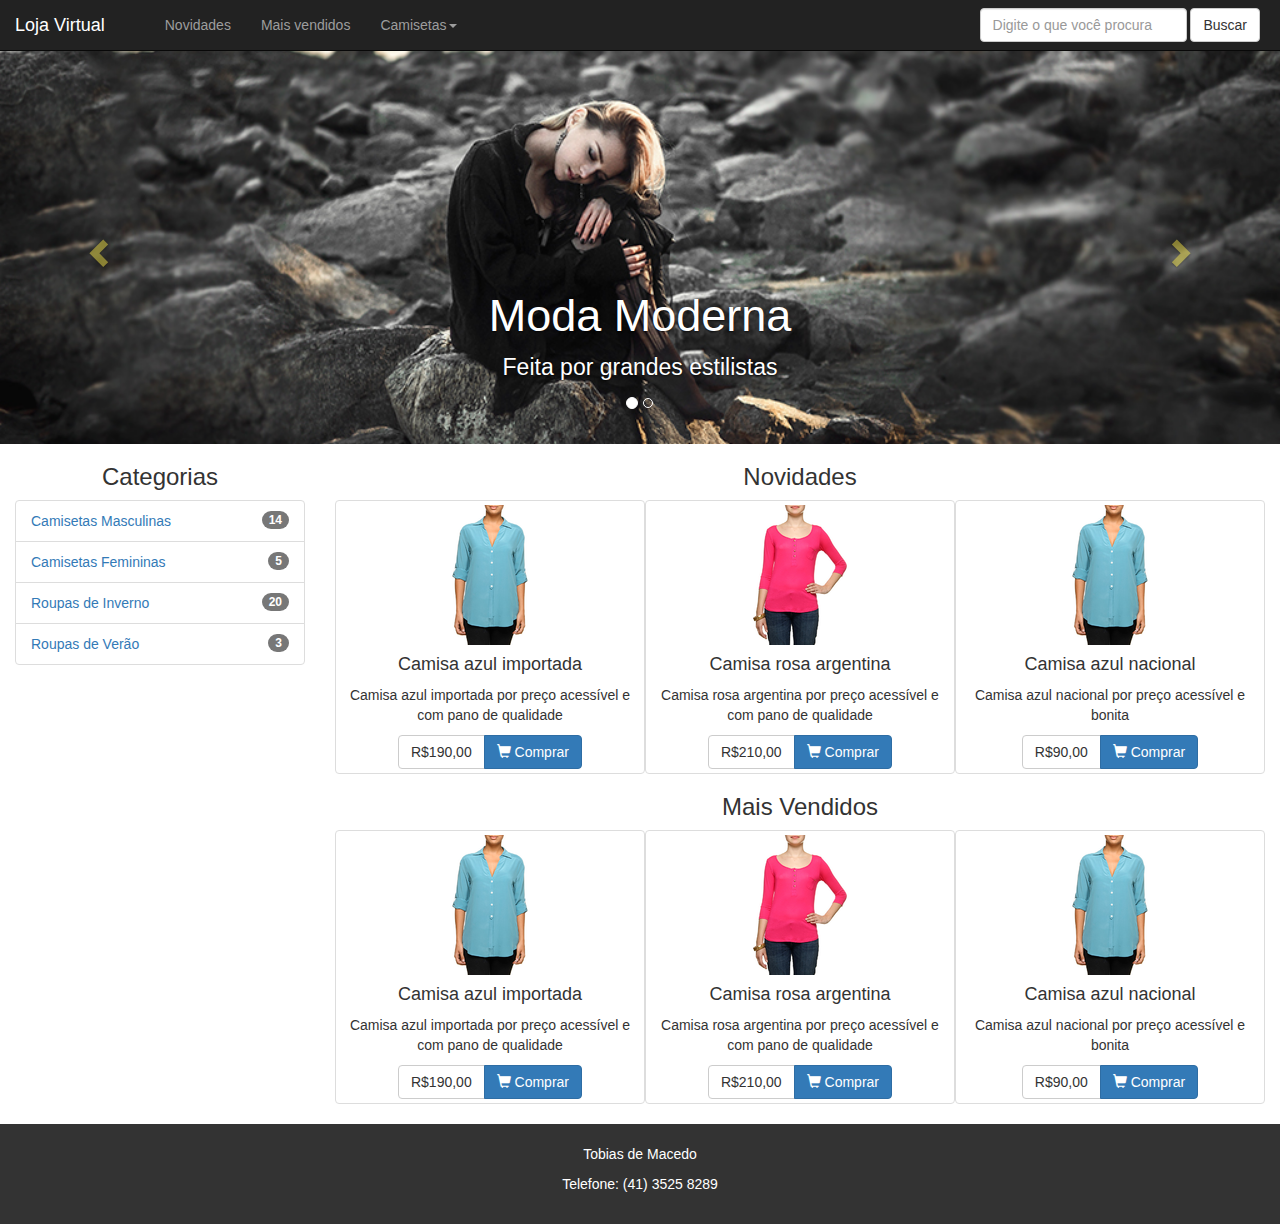
<file: index.html>
<!DOCTYPE html>
<html>
	<head>
    	<meta charset="utf-8" />
        <title>Loja Virtual</title>
        <link rel="stylesheet" href="css/style.css" />
        <link rel="stylesheet" href="css/bootstrap.min.css" />
        <link rel="stylesheet" type="text/css" href="css/animate.css" />
        <meta name="viewport" content="width=device-width" />
        
    </head>
    
	<body>
    	<header>
        
           <nav class="navbar navbar-fixed-top navbar-inverse">
                <div class="navbar-header">
                    <a href="index.html" class="navbar-brand">Loja Virtual</a>
                    <button type="button" data-target=".navbar-collapse" data-toggle="collapse" class="navbar-toggle">Menu</button>
                </div>
               
                <div class="collapse navbar-collapse">
                	<ul class="navbar-nav nav">
                            <li class="margem-menu"><a href="#novidades">Novidades</a></li>
                            <li><a href="#maisVendidos">Mais vendidos</a></li>
                            <li class="dropdown"><a href="#" class="dropdown-toggle" data-toggle="dropdown">Camisetas<span class="caret"></span></a>
                                <ul class="dropdown-menu">
                                    <li><a href="#">Masculino</a></li>
                                    <li><a href="#">Feminino</a></li>
                                    <li><a href="#">Infantil</a></li>
                                
                                </ul>
                            </li>
                   </ul>
               		
                        <form class="navbar-form navbar-right">
                            <div class="form-group">
                                <input type="text" class="form-control" placeholder="Digite o que você procura" />
                            </div>
                            <input type="submit" class="btn btn-default margem-buscar" value="Buscar" />
                        </form>
                    </div>
                </nav>
            
    </header>
        
    	<main>
        	<div class="container-fluid">
            	<div class="row" id="home">
                	<div id="carousel" class="carousel slide" data-ride="carousel">
	                    <div class="carousel-inner" role="listbox">
                        	<ol class="carousel-indicators">
    							<li data-target="#carousel" data-slide-to="0" class="active"></li>
    							<li data-target="#carousel" data-slide-to="1"></li>
                             </ol>
                                <div class="item active">
                                    <img src="img/banner1.jpg" alt="Moda" class="fullscreen">
                                         <div class="carousel-caption">
                                            <h3>Moda Moderna</h3>
                                            <p>Feita por grandes estilistas</p>
                                         </div>
                                </div>
                                
                                <div class="item">
                                    <img src="img/banner2.jpg" alt="Moda Infantil"  class="fullscreen">
                                    	<div class="carousel-caption">
                                            <h3>Moda Infantil</h3>
                                            <p>Confira as novidades</p>
									 	</div>
                                </div>
                       </div>
                  		<a href="#carousel"	data-slide="prev"	class="left carousel-control"><span class="glyphicon glyphicon-chevron-left"></span></a>
                        <a href="#carousel"	data-slide="next"	class="right carousel-control"><span class="glyphicon glyphicon-chevron-right"></span></a>
	                        
                    </div>
                </div>
            
            </div>
                <div class="container-fluid">    
                    <div class="row">
                        <div class="col-xs-12 col-sm-3">
                            <div class="text-center">
                                <h3>Categorias</h3>
                            </div>
                                <ul class="list-group"> 
                                    <li class="list-group-item"><a href="#">Camisetas Masculinas</a><span class="badge ali">14</span></li>
                                    <li class="list-group-item"><a href="#">Camisetas Femininas</a><span class="badge ali">5</span></li>
                                    <li class="list-group-item"><a href="#">Roupas de Inverno</a><span class="badge ali">20</span></li>
                                    <li class="list-group-item"><a href="#">Roupas de Verão</a><span class="badge ali">3</span></li>
                                </ul>  
                        </div>
                     
                   
                   <div class="col-xs-12 col-sm-9">
                      <div id="novidades">
                        <h3 class="text-center">Novidades</h3>
                      </div>
                        
                        <div class="col-xs-12 col-md-4 thumbnail text-center wow fadeIn" data-wow-delay="0.5s"> <!-- produto -->
                            <figure>
                                <img src="img/camisa-azul.png" alt="Camisa azul importada"/>
                                    <div>
                                        <h4>Camisa azul importada</h4>
                                        <p>Camisa azul importada por preço acessível e com pano de qualidade</p>
                                    </div>
                            </figure>
                        
                            <div class="btn-group">
                                <a href="#" class="btn btn-default">R$190,00</a>
                                <a href="#" class="btn btn-primary"> <span class="glyphicon glyphicon-shopping-cart"></span> Comprar</a>
                            </div>
                         </div> <!-- fim produto -->
                                                            
                         <div class="col-xs-12 col-md-4 thumbnail text-center wow fadeIn" data-wow-delay="0.5s"> <!-- produto -->
                            <figure>
                                <img src="img/camisa-rosa.png" alt="Camisa rosa argentina" />
                                    <div>
                                        <h4>Camisa rosa argentina</h4>
                                        <p>Camisa rosa argentina por preço acessível e com pano de qualidade</p>
                                    </div>
                            </figure>
                        
                            <div class="btn-group">
                                <a href="#" class="btn btn-default">R$210,00</a>
                                <a href="#" class="btn btn-primary"> <span class="glyphicon glyphicon-shopping-cart"></span> Comprar</a>
                            </div>
                        </div> <!-- fim produto -->
                         
                         <div class="col-xs-12 col-md-4 thumbnail text-center wow fadeIn" data-wow-delay="0.5s"> <!-- produto -->
                            <figure>
                                <img src="img/camisa-azul.png" alt="Camiseta azul importada" />
                                    <div>
                                        <h4>Camisa azul nacional</h4>
                                        <p>Camisa azul nacional por preço acessível e bonita</p>
                                    </div>
                            </figure>
                        
                            <div class="btn-group">
                                <a href="#" class="btn btn-default">R$90,00</a>
                                <a href="#" class="btn btn-primary"> <span class="glyphicon glyphicon-shopping-cart"></span> Comprar</a>
                            </div>
                         </div> <!-- fim produto -->
                         
                         <div id="maisVendidos">
                          <h3 class="text-center">Mais Vendidos</h3>
                         </div>
                        
                        <div class="col-xs-12 col-md-4 thumbnail text-center wow fadeIn" data-wow-delay="0.5s"> <!-- produto -->
                            <figure>
                                <img src="img/camisa-azul.png" alt="Camisa azul importada"/>
                                    <div>
                                        <h4>Camisa azul importada</h4>
                                        <p>Camisa azul importada por preço acessível e com pano de qualidade</p>
                                    </div>
                            </figure>
                        
                            <div class="btn-group">
                                <a href="#" class="btn btn-default">R$190,00</a>
                                <a href="#" class="btn btn-primary"> <span class="glyphicon glyphicon-shopping-cart"></span> Comprar</a>
                            </div>
                         </div> <!-- fim produto -->
                                                            
                         <div class="col-xs-12 col-md-4 thumbnail text-center wow fadeIn" data-wow-delay="0.5s"> <!-- produto -->
                            <figure>
                                <img src="img/camisa-rosa.png" alt="Camisa rosa argentina" />
                                    <div>
                                        <h4>Camisa rosa argentina</h4>
                                        <p>Camisa rosa argentina por preço acessível e com pano de qualidade</p>
                                    </div>
                            </figure>
                        
                            <div class="btn-group">
                                <a href="#" class="btn btn-default">R$210,00</a>
                                <a href="#" class="btn btn-primary"> <span class="glyphicon glyphicon-shopping-cart"></span> Comprar</a>
                            </div>
                        </div> <!-- fim produto -->
                         
                         <div class="col-xs-12 col-md-4 thumbnail text-center wow fadeIn" data-wow-delay="0.5s"> <!-- produto -->
                            <figure>
                                <img src="img/camisa-azul.png" alt="Camiseta azul importada" />
                                    <div>
                                        <h4>Camisa azul nacional</h4>
                                        <p>Camisa azul nacional por preço acessível e bonita</p>
                                    </div>
                            </figure>
                        
                            <div class="btn-group">
                                <a href="#" class="btn btn-default">R$90,00</a>
                                <a href="#" class="btn btn-primary"> <span class="glyphicon glyphicon-shopping-cart"></span> Comprar</a>
                            </div>
                         </div> <!-- fim produto -->
                         
                         
                        </div>
                     </div> 
                </div>
        </main>
        <footer>
        	<p>Tobias de Macedo</p>
            <p>Telefone: (41) 3525 8289</p>
        </footer>
        <script src="js/jquery-2.2.3.min.js" type="text/javascript"></script>
    	<script src="js/bootstrap.min.js" type="text/javascript"></script>
        <script src="js/wow.min.js" type="text/javascript"></script>
        <script>
			$(function () {
				new WOW().init();
				
			});
		</script>
    </body>

</html>
</file>
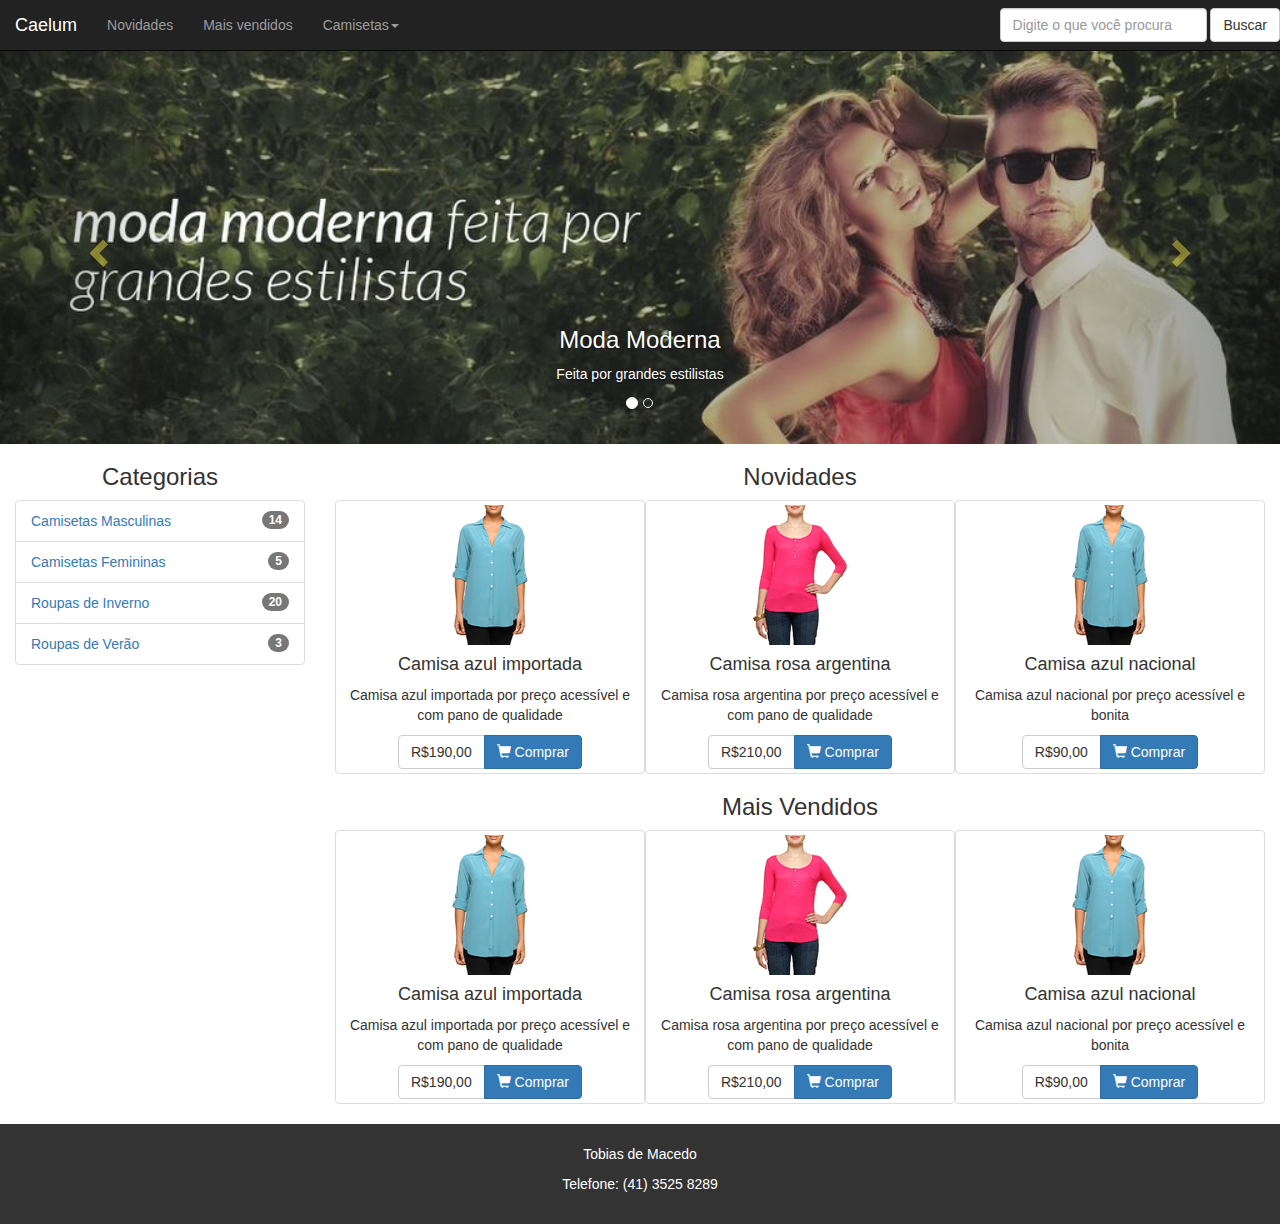
<file: Bootstrap - exercício loja virtual/index.html>
<!DOCTYPE html>
<html>
	<head>
    	<meta charset="utf-8" />
        <title>Loja Virtual</title>
        <link rel="stylesheet" href="css/style.css" />
        <link rel="stylesheet" href="css/bootstrap.min.css" />
        <link rel="stylesheet" type="text/css" href="css/animate.css" />
        <meta name="viewport" content="width=device-width" />
        
    </head>
    
	<body>
    	<header>
        
            <nav class="navbar navbar-fixed-top navbar-inverse">
                <div class="navbar-header">
                    <a href="#home" class="navbar-brand">Caelum</a>
                    <button type="button" data-target=".navbar-collapse" data-toggle="collapse" class="navbar-toggle">Menu</button>
                </div>
                <div class="collapse navbar-collapse">
                    <ul class="navbar-nav nav">
                        <li><a href="#novidades">Novidades</a></li>
                        <li><a href="#maisVendidos">Mais vendidos</a></li>
                        <li class="dropdown"><a href="#" class="dropdown-toggle" data-toggle="dropdown">Camisetas<span class="caret"></span></a>
                        	<ul class="dropdown-menu">
                            	<li><a href="#">Masculino</a></li>
                            	<li><a href="#">Feminino</a></li>
                                <li><a href="#">Infantil</a></li>
                            
                            </ul>
                        </li>
                    </ul>
                    
                    <form class="navbar-form navbar-right">
                    	<div class="form-group">
                        	<input type="text" class="form-control" placeholder="Digite o que você procura" />
                    	</div>
                        <input type="submit" class="btn btn-default" value="Buscar" />
                    </form>
                </div>
            </nav>
            
    </header>
        
    	<main>
        	<div class="container-fluid">
            	<div class="row" id="home">
                	<div id="carousel" class="carousel slide" data-ride="carousel">
	                    <div class="carousel-inner" role="listbox">
                        	<ol class="carousel-indicators">
    							<li data-target="#carousel" data-slide-to="0" class="active"></li>
    							<li data-target="#carousel" data-slide-to="1"></li>
                             </ol>
                                <div class="item active">
                                    <img src="img/banner1.jpg" alt="Moda" class="fullscreen">
                                         <div class="carousel-caption">
                                            <h3>Moda Moderna</h3>
                                            <p>Feita por grandes estilistas</p>
                                         </div>
                                </div>
                                
                                <div class="item">
                                    <img src="img/banner2.jpg" alt="Moda Infantil"  class="fullscreen">
                                    	<div class="carousel-caption">
                                            <h3>Moda Infantil</h3>
                                            <p>Confira as novidades</p>
									 	</div>
                                </div>
                       </div>
                  		<a href="#carousel"	data-slide="prev"	class="left carousel-control"><span class="glyphicon glyphicon-chevron-left"></span></a>
                        <a href="#carousel"	data-slide="next"	class="right carousel-control"><span class="glyphicon glyphicon-chevron-right"></span></a>
	                        
                    </div>
                </div>
            
            </div>
                <div class="container-fluid">    
                    <div class="row">
                        <div class="col-xs-12 col-sm-3">
                            <div class="text-center">
                                <h3>Categorias</h3>
                            </div>
                                <ul class="list-group"> 
                                    <li class="list-group-item"><a href="#">Camisetas Masculinas</a><span class="badge ali">14</span></li>
                                    <li class="list-group-item"><a href="#">Camisetas Femininas</a><span class="badge ali">5</span></li>
                                    <li class="list-group-item"><a href="#">Roupas de Inverno</a><span class="badge ali">20</span></li>
                                    <li class="list-group-item"><a href="#">Roupas de Verão</a><span class="badge ali">3</span></li>
                                </ul>  
                        </div>
                     
                   
                   <div class="col-xs-12 col-sm-9">
                      <div id="novidades">
                        <h3 class="text-center">Novidades</h3>
                      </div>
                        
                        <div class="col-xs-12 col-md-4 thumbnail text-center wow fadeIn" data-wow-delay="0.5s"> <!-- produto -->
                            <figure>
                                <img src="img/camisa-azul.png" alt="Camisa azul importada"/>
                                    <div>
                                        <h4>Camisa azul importada</h4>
                                        <p>Camisa azul importada por preço acessível e com pano de qualidade</p>
                                    </div>
                            </figure>
                        
                            <div class="btn-group">
                                <a href="#" class="btn btn-default">R$190,00</a>
                                <a href="#" class="btn btn-primary"> <span class="glyphicon glyphicon-shopping-cart"></span> Comprar</a>
                            </div>
                         </div> <!-- fim produto -->
                                                            
                         <div class="col-xs-12 col-md-4 thumbnail text-center wow fadeIn" data-wow-delay="0.5s"> <!-- produto -->
                            <figure>
                                <img src="img/camisa-rosa.png" alt="Camisa rosa argentina" />
                                    <div>
                                        <h4>Camisa rosa argentina</h4>
                                        <p>Camisa rosa argentina por preço acessível e com pano de qualidade</p>
                                    </div>
                            </figure>
                        
                            <div class="btn-group">
                                <a href="#" class="btn btn-default">R$210,00</a>
                                <a href="#" class="btn btn-primary"> <span class="glyphicon glyphicon-shopping-cart"></span> Comprar</a>
                            </div>
                        </div> <!-- fim produto -->
                         
                         <div class="col-xs-12 col-md-4 thumbnail text-center wow fadeIn" data-wow-delay="0.5s"> <!-- produto -->
                            <figure>
                                <img src="img/camisa-azul.png" alt="Camiseta azul importada" />
                                    <div>
                                        <h4>Camisa azul nacional</h4>
                                        <p>Camisa azul nacional por preço acessível e bonita</p>
                                    </div>
                            </figure>
                        
                            <div class="btn-group">
                                <a href="#" class="btn btn-default">R$90,00</a>
                                <a href="#" class="btn btn-primary"> <span class="glyphicon glyphicon-shopping-cart"></span> Comprar</a>
                            </div>
                         </div> <!-- fim produto -->
                         
                         <div id="maisVendidos">
                          <h3 class="text-center">Mais Vendidos</h3>
                         </div>
                        
                        <div class="col-xs-12 col-md-4 thumbnail text-center wow fadeIn" data-wow-delay="0.5s"> <!-- produto -->
                            <figure>
                                <img src="img/camisa-azul.png" alt="Camisa azul importada"/>
                                    <div>
                                        <h4>Camisa azul importada</h4>
                                        <p>Camisa azul importada por preço acessível e com pano de qualidade</p>
                                    </div>
                            </figure>
                        
                            <div class="btn-group">
                                <a href="#" class="btn btn-default">R$190,00</a>
                                <a href="#" class="btn btn-primary"> <span class="glyphicon glyphicon-shopping-cart"></span> Comprar</a>
                            </div>
                         </div> <!-- fim produto -->
                                                            
                         <div class="col-xs-12 col-md-4 thumbnail text-center wow fadeIn" data-wow-delay="0.5s"> <!-- produto -->
                            <figure>
                                <img src="img/camisa-rosa.png" alt="Camisa rosa argentina" />
                                    <div>
                                        <h4>Camisa rosa argentina</h4>
                                        <p>Camisa rosa argentina por preço acessível e com pano de qualidade</p>
                                    </div>
                            </figure>
                        
                            <div class="btn-group">
                                <a href="#" class="btn btn-default">R$210,00</a>
                                <a href="#" class="btn btn-primary"> <span class="glyphicon glyphicon-shopping-cart"></span> Comprar</a>
                            </div>
                        </div> <!-- fim produto -->
                         
                         <div class="col-xs-12 col-md-4 thumbnail text-center wow fadeIn" data-wow-delay="0.5s"> <!-- produto -->
                            <figure>
                                <img src="img/camisa-azul.png" alt="Camiseta azul importada" />
                                    <div>
                                        <h4>Camisa azul nacional</h4>
                                        <p>Camisa azul nacional por preço acessível e bonita</p>
                                    </div>
                            </figure>
                        
                            <div class="btn-group">
                                <a href="#" class="btn btn-default">R$90,00</a>
                                <a href="#" class="btn btn-primary"> <span class="glyphicon glyphicon-shopping-cart"></span> Comprar</a>
                            </div>
                         </div> <!-- fim produto -->
                         
                         
                        </div>
                     </div> 
                </div>
        </main>
        <footer>
        	<p>Tobias de Macedo</p>
            <p>Telefone: (41) 3525 8289</p>
        </footer>
        <script src="js/jquery-2.2.3.min.js" type="text/javascript"></script>
    	<script src="js/bootstrap.min.js" type="text/javascript"></script>
        <script src="js/wow.min.js" type="text/javascript"></script>
        <script>
			$(function () {
				new WOW().init();
				
			});
		</script>
    </body>

</html>
</file>
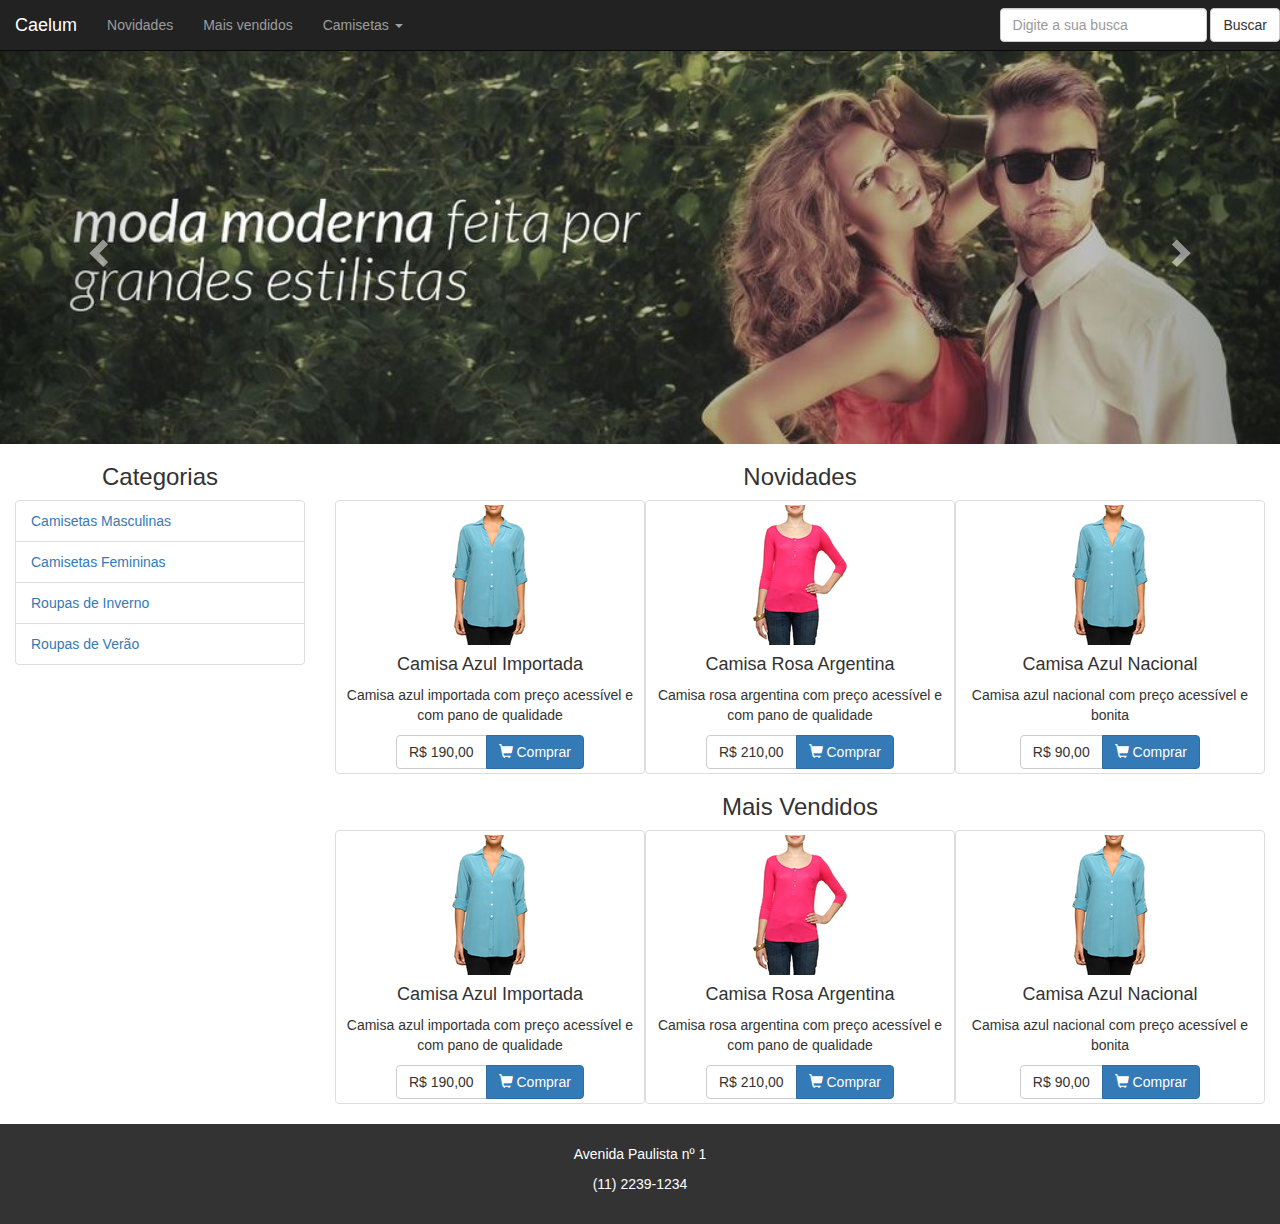
<file: Bootstrap Velocidade no front-end (alura) - OK/base/final-bootstrap/site-empresa/index.html>
<!DOCTYPE html>
<html>
	<head>
		<meta charset="UTF-8" />
		<title>Loja virtual</title>
		<link rel="stylesheet" href="css/bootstrap.min.css" />
		<link rel="stylesheet" href="css/animate.css" />
		<meta name="viewport" content="width=device-width" />
		<style>
			.navbar-header button {
				color: #fff
			}
			.fullscreen {
				width:100%;
			}
			main {
				padding-top:50px;
			}
			footer {
				background:#333;
				color:#fff;
				padding:20px 0;
				text-align:center;
			}
		</style>
	</head>
	<body>
		<header>
			<nav class="navbar navbar-inverse navbar-fixed-top">
				<div class="navbar-header">
					<a href="#home" class="navbar-brand">Caelum</a>
					<button type="button" data-target=".navbar-collapse" data-toggle="collapse" class="navbar-toggle">Menu</button>
				</div>
				<div class="collapse navbar-collapse">
					<ul class="navbar-nav nav">
						<li><a href="#novidades">Novidades</a></li>
						<li><a href="#maisVendidos">Mais vendidos</a></li>
						<li class="dropdown">
							<a href="#" class="dropdown-toggle" data-toggle="dropdown">
								Camisetas
								<span class="caret"></span>
							</a>
							<ul class="dropdown-menu">
								<li><a href="#">Masculinas</a></li>
								<li><a href="#">Femininas</a></li>
								<li><a href="#">Infantil</a></li>
							</ul>
						</li>
					</ul>
					<form class="navbar-form navbar-right">
						<div class="form-group">
							<input type="text" class="form-control" placeholder="Digite a sua busca" />
						</div>
						<input type="submit" value="Buscar" class="btn btn-default" />
					</form>
				</div>
			</nav>
		</header>
		<main>
			<div class="container-fluid">
				<div class="row" id="home">
					<div id="carousel" class="carousel slide" data-ride="carousel">
						<div class="carousel-inner" role="listbox">
							<div class="item active">
								<img src="img/banner1.jpg" alt="Moda" class="fullscreen" />
							</div>
							<div class="item">
								<img src="img/banner2.jpg" alt="Moda Infantil" class="fullscreen" />
							</div>
						</div>
						<a href="#carousel" class="left carousel-control" data-slide="prev">
							<span class="glyphicon glyphicon-chevron-left"></span>
						</a>
						<a href="#carousel" class="right carousel-control" data-slide="next">
							<span class="glyphicon glyphicon-chevron-right"></span>
						</a>
					</div>
				</div>
			</div>
			
			<div class="container-fluid">
				<div class="row">
					<div class="col-xs-12 col-sm-3">
						<div>
							<h3 class="text-center">Categorias</h3>
						</div>

						<ul class="list-group">
							<li class="list-group-item"><a href="#">Camisetas Masculinas</a></li>
							<li class="list-group-item"><a href="#">Camisetas Femininas</a></li>
							<li class="list-group-item"><a href="#">Roupas de Inverno</a></li>
							<li class="list-group-item"><a href="#">Roupas de Verão</a></li>
						</ul>
					</div>

					<div class="col-xs-12 col-sm-9">
						<div id="novidades">
							<h3 class="text-center">Novidades</h3>
						</div>

						<div class="col-xs-12 col-md-4 thumbnail text-center wow fadeInUp" data-wow-delay=”1s”>
							<figure>
								<img src="img/camisa-azul.png" alt="Camisa azul importada" />

								<div>
									<h4>Camisa Azul Importada</h4>
									<p>Camisa azul importada com preço acessível e com pano de qualidade</p>
								</div>
							</figure>
							<div class="btn-group">
								<a href="#" class="btn btn-default">R$ 190,00</a>
								<a href="#" class="btn btn-primary">
									<span class="glyphicon glyphicon-shopping-cart">
									</span>

									Comprar

								</a>
							</div>
						</div>

						<div class="col-xs-12 col-md-4 thumbnail text-center wow fadeInUp" data-wow-delay=”1s”>
							<figure>
								<img src="img/camisa-rosa.png" alt="Camisa rosa argentina" />

								<div>
									<h4>Camisa Rosa Argentina</h4>
									<p>Camisa rosa argentina com preço acessível e com pano de qualidade</p>
								</div>
							</figure>
							<div class="btn-group">
								<a href="#" class="btn btn-default">R$ 210,00</a>
								<a href="#" class="btn btn-primary">
									<span class="glyphicon glyphicon-shopping-cart">
									</span>

									Comprar

								</a>
							</div>
						</div>

						<div class="col-xs-12 col-md-4 thumbnail text-center wow fadeInUp" data-wow-delay=”1s”>
							<figure>
								<img src="img/camisa-azul.png" alt="Camisa azul nacional" />

								<div>
									<h4>Camisa Azul Nacional</h4>
									<p>Camisa azul nacional com preço acessível e bonita</p>
								</div>
							</figure>
							<div class="btn-group">
								<a href="#" class="btn btn-default">R$ 90,00</a>
								<a href="#" class="btn btn-primary">
									<span class="glyphicon glyphicon-shopping-cart">
									</span>

									Comprar

								</a>
							</div>
						</div>

						<div id="maisVendidos">
							<h3 class="text-center">Mais Vendidos</h3>
						</div>

						<div class="col-xs-12 col-md-4 thumbnail text-center wow fadeInUp" data-wow-delay=”1s”>
							<figure>
								<img src="img/camisa-azul.png" alt="Camisa azul importada" />

								<div>
									<h4>Camisa Azul Importada</h4>
									<p>Camisa azul importada com preço acessível e com pano de qualidade</p>
								</div>
							</figure>
							<div class="btn-group">
								<a href="#" class="btn btn-default">R$ 190,00</a>
								<a href="#" class="btn btn-primary">
									<span class="glyphicon glyphicon-shopping-cart">
									</span>

									Comprar

								</a>
							</div>
						</div>

						<div class="col-xs-12 col-md-4 thumbnail text-center wow fadeInUp" data-wow-delay=”1s”>
							<figure>
								<img src="img/camisa-rosa.png" alt="Camisa rosa argentina" />

								<div>
									<h4>Camisa Rosa Argentina</h4>
									<p>Camisa rosa argentina com preço acessível e com pano de qualidade</p>
								</div>
							</figure>
							<div class="btn-group">
								<a href="#" class="btn btn-default">R$ 210,00</a>
								<a href="#" class="btn btn-primary">
									<span class="glyphicon glyphicon-shopping-cart">
									</span>

									Comprar

								</a>
							</div>
						</div>

						<div class="col-xs-12 col-md-4 thumbnail text-center wow fadeInUp" data-wow-delay=”1s”>
							<figure>
								<img src="img/camisa-azul.png" alt="Camisa azul nacional" />

								<div>
									<h4>Camisa Azul Nacional</h4>
									<p>Camisa azul nacional com preço acessível e bonita</p>
								</div>
							</figure>
							<div class="btn-group">
								<a href="#" class="btn btn-default">R$ 90,00</a>
								<a href="#" class="btn btn-primary">
									<span class="glyphicon glyphicon-shopping-cart">
									</span>

									Comprar

								</a>
							</div>
						</div>
					</div>
				</div>
			</div>
		</main>
		<footer>
			<p>Avenida Paulista nº 1</p>
    		<p>(11) 2239-1234</p>
		</footer>
		<script src="js/jquery-2.2.0.min.js" type="text/javascript"></script>
		<script src="js/bootstrap.min.js" type="text/javascript"></script>
		<script src="js/wow.min.js" type="text/javascript"></script>
		<script>
			new WOW().init();
		</script>
	</body>
</html>
</file>
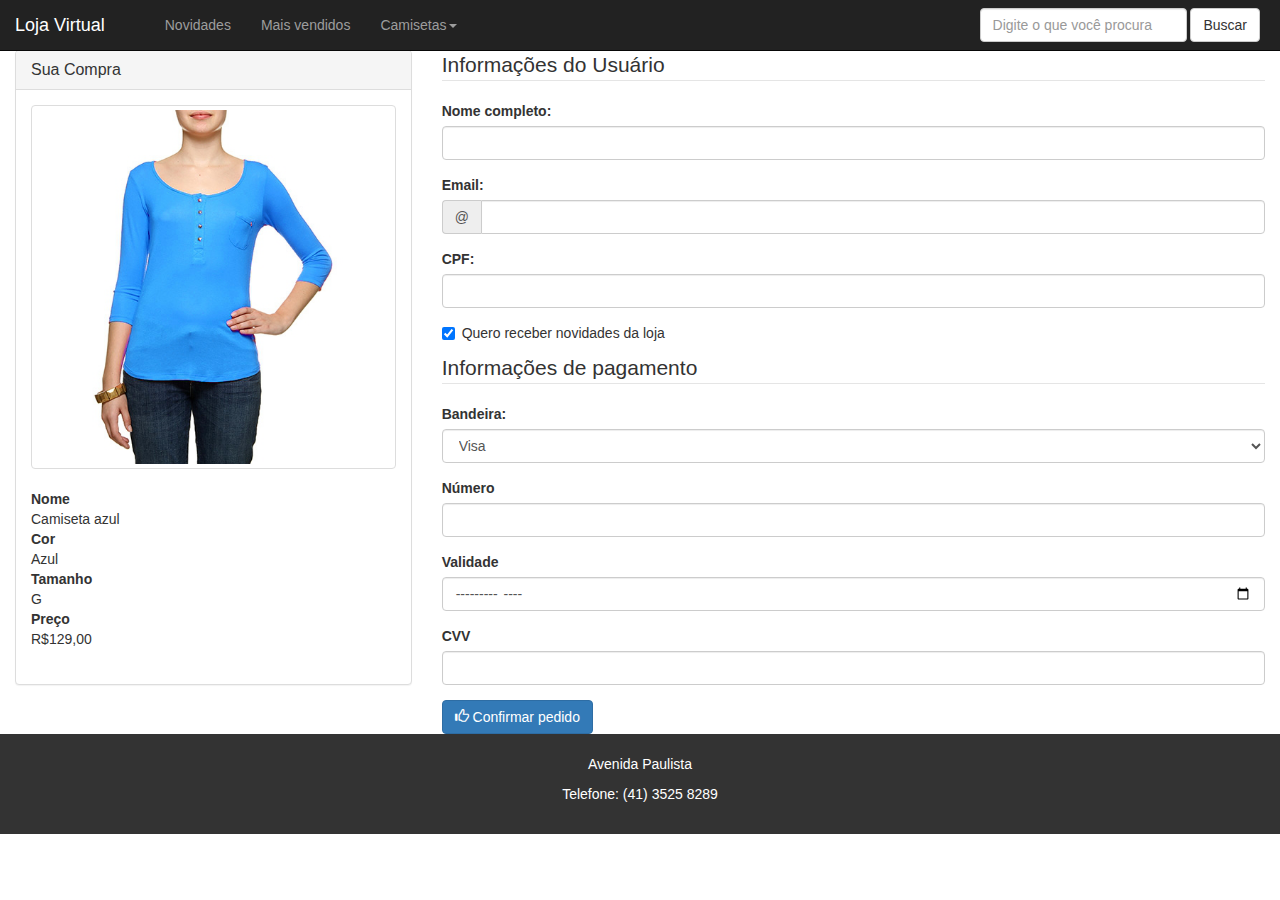
<file: carrinho.html>
<!DOCTYPE html>
<html>
	<head>
    	<meta charset="utf-8" />
        <title>Loja Virtual</title>
        <link rel="stylesheet" href="css/style.css" />
        <link rel="stylesheet" href="css/bootstrap.min.css" />
        <link rel="stylesheet" type="text/css" href="css/animate.css" />
        <meta name="viewport" content="width=device-width" />
       
    </head>
    
	<body>
    	<header>
        
            <nav class="navbar navbar-fixed-top navbar-inverse">
                <div class="navbar-header">
                    <a href="index.html" class="navbar-brand">Loja Virtual</a>
                    <button type="button" data-target=".navbar-collapse" data-toggle="collapse" class="navbar-toggle">Menu</button>
                </div>
               
                <div class="collapse navbar-collapse">
                	<ul class="navbar-nav nav">
                            <li class="margem-menu"><a href="#novidades">Novidades</a></li>
                            <li><a href="#maisVendidos">Mais vendidos</a></li>
                            <li class="dropdown"><a href="#" class="dropdown-toggle" data-toggle="dropdown">Camisetas<span class="caret"></span></a>
                                <ul class="dropdown-menu">
                                    <li><a href="#">Masculino</a></li>
                                    <li><a href="#">Feminino</a></li>
                                    <li><a href="#">Infantil</a></li>
                                
                                </ul>
                            </li>
                   </ul>
               		
                        <form class="navbar-form navbar-right">
                            <div class="form-group">
                                <input type="text" class="form-control" placeholder="Digite o que você procura" />
                            </div>
                            <input type="submit" class="btn btn-default margem-buscar" value="Buscar" />
                        </form>
                    </div>
                </nav>
            
    </header>
        
    	<main>
        	<div class="container-fluid">
            	<div class="row">
                	<div class="col-sm-4">
                    	<div class="panel panel-default">
                        	<div class="panel-heading">
                            	<h2 class="panel-title">Sua Compra</h2>	
                            </div>
                            <div class="panel-body">
                				<img src="img/produto.png" alt="Camiseta azul" class="img-responsive thumbnail" />
                                <dl>
                                    <dt>Nome</dt>
                                    <dd>Camiseta azul</dd>
                                    
                                    <dt>Cor</dt>
                                    <dd>Azul</dd>
                                    
                                    <dt>Tamanho</dt>
                                    <dd>G</dd>
                                    
                                    <dt>Preço</dt>
                                    <dd>R$129,00</dd>
                                </dl>
                            </div>
                	    </div>
                    </div>
               
           
                    <div class="col-sm-8">
                       <form>
                       		<fieldset>
                            	<legend>Informações do Usuário</legend>
                                <div class="form-group">
                                    <label for="nome">Nome completo:</label>
                                    <input id="nome" type="text" class="form-control" />
                                </div>
                                 <div class="form-group">
                                    <label for="email">Email:</label>
                                    <div class="input-group">
                                    	<span class="input-group-addon">@</span>
                                    	<input id="email" type="email" class="form-control" />
                                    </div>
                                </div>	
                                <div class="form-group">
                                    <label for="cpf">CPF:</label>
                                    <input id="cpf" type="text" class="form-control" />
                                </div>	
                               	<div class="checkbox">
                                    <label>
                                        <input type="checkbox" id="novidades" value="sim" checked="checked"/>
                                        Quero receber novidades da loja
                                    </label>
                                </div>
                            </fieldset>
                            
                            <fieldset>
                            	<legend>Informações de pagamento</legend>
        	                        <div class="form-group">
       									<label for="bandeira">Bandeira:</label>
                                        <select id="bandeira" class="form-control">
                                            <option value="visa">Visa</option>
                                            <option value="mastercard">Mastercard</option>
                                            <option value="amex">American Express</option>
                                        </select>
   									 </div>
                                     
                                     <div class="form-group">
      								 		<label for="numero">Número</label>
        									<input id="numero" type="number" class="form-control" />
   									 </div>

    								 <div class="form-group">
        									<label for="validade">Validade</label>
       										<input id="validade" type="month" class="form-control" />
   									 </div>

    								 <div class="form-group">
        									<label for="cvv">CVV</label>
        									<input id="cvv" type="text" maxlength="4" class="form-control" />
   									 </div>
                            </fieldset>
                       
                       		<button type="submit" class="btn btn-primary">
    					    <span class="glyphicon glyphicon-thumbs-up"></span>
       							 Confirmar pedido
   							</button>
                       </form>
                    </div>
                    
                </div>
             </div>
           
        </main>
        
        <footer>
        	<p>Avenida Paulista</p>
            <p>Telefone: (41) 3525 8289</p>
        </footer>
        <script src="js/jquery-2.2.3.min.js" type="text/javascript"></script>
    	<script src="js/bootstrap.min.js" type="text/javascript"></script>
        
    </body>

</html>
</file>
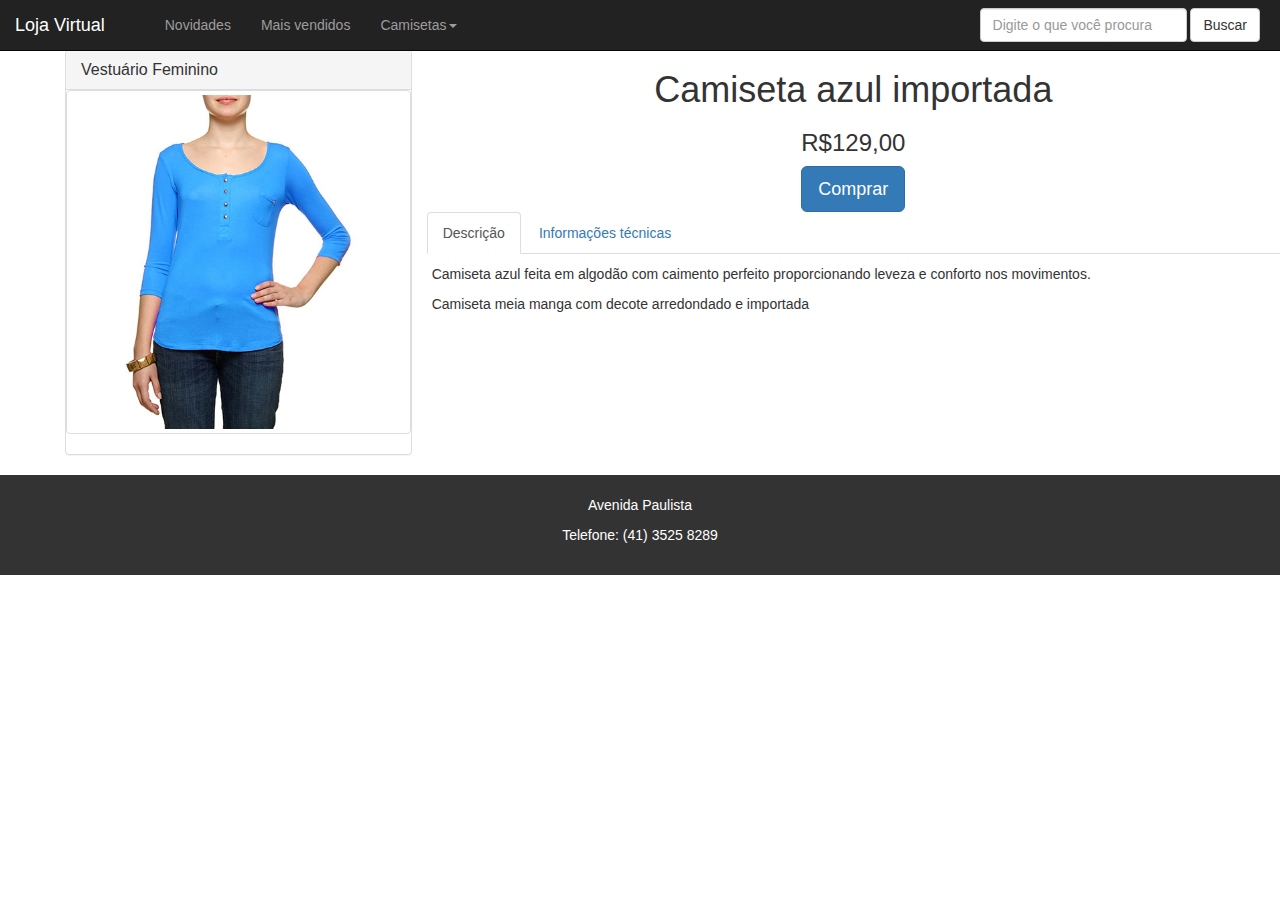
<file: produto.html>
<!DOCTYPE html>
<html>
	<head>
    	<meta charset="utf-8" />
        <title>Loja Virtual</title>
        <link rel="stylesheet" href="css/style.css" />
        <link rel="stylesheet" href="css/bootstrap.min.css" />
        <link rel="stylesheet" type="text/css" href="css/animate.css" />
        <meta name="viewport" content="width=device-width" />
        
    </head>
    
	<body>
    	<header>
        
            <nav class="navbar navbar-fixed-top navbar-inverse">
                <div class="navbar-header">
                    <a href="index.html" class="navbar-brand">Loja Virtual</a>
                    <button type="button" data-target=".navbar-collapse" data-toggle="collapse" class="navbar-toggle">Menu</button>
                </div>
               
                <div class="collapse navbar-collapse">
                	<ul class="navbar-nav nav">
                            <li class="margem-menu"><a href="#novidades">Novidades</a></li>
                            <li><a href="#maisVendidos">Mais vendidos</a></li>
                            <li class="dropdown"><a href="#" class="dropdown-toggle" data-toggle="dropdown">Camisetas<span class="caret"></span></a>
                                <ul class="dropdown-menu">
                                    <li><a href="#">Masculino</a></li>
                                    <li><a href="#">Feminino</a></li>
                                    <li><a href="#">Infantil</a></li>
                                
                                </ul>
                            </li>
                   </ul>
               		
                        <form class="navbar-form navbar-right">
                            <div class="form-group">
                                <input type="text" class="form-control" placeholder="Digite o que você procura" />
                            </div>
                            <input type="submit" class="btn btn-default margem-buscar" value="Buscar" />
                        </form>
                    </div>
                </nav>
            
    </header>
        
    	<main>
        	<div class="container-fluid">
            	<div class="row">
                	<div class="col-sm-4">
                    	<div class="panel panel-default margen-titulo">
                            <div class="panel-heading">
                                    <h2 class="panel-title">Vestuário Feminino</h2>	
                            </div>
                			<img src="img/produto.png" alt="Camiseta azul" class="img-responsive thumbnail" />
                        </div>
                	</div>
                    <div class="col-sm-8">
                        <div class="text-center">
                            <h1>Camiseta azul importada</h1>
                            <h3>R$129,00</h3>
                            <a href="#" class="btn btn-primary btn-lg">Comprar</a>
                        </div>
                        
                         <div class="row">
                         	<ul class="nav nav-tabs">
                            	<li class="nav active">
                                	<a href="#descricao" data-toggle="tab">Descrição</a>
                                </li>
                                
                                <li class="nav">
                                	<a href="#informacoes" data-toggle="tab">Informações técnicas</a>
                                </li>
                           </ul>
                         <div class="tab-content">
                         	<div class="tab-pane fade in active" id="descricao">
                            	<p>Camiseta azul feita em algodão com caimento perfeito proporcionando leveza e conforto nos movimentos.</p>
                         		<p>Camiseta meia manga com decote arredondado e importada</p>
                            </div>
                            <div class="tab-pane fade" id="informacoes">
                            	<table class="table table-responsive">
                                	<tbody>
                                		<tr>
                                        	<td>Tecido</td>
                                        	<td>Algodão</td>
                                		</tr>
                                        <tr>
                                        	<td>Tamanho</td>
                                            <td>P, M, G, GG</td>
                                        </tr>
                                        <tr>
                                        	<td>Fabridcante</td>
                                        	<td>Caelum</td>
                                        </tr>
                                		<tr>
                                        	<td>Origem</td>
                                            <td>China</td>
                                        </tr>
                                	</tbody>
                                </table>
                                
                            </div>
                         
                         
                         </div>
                         </div>
                    </div>
                    
                </div>
             </div>
           
        </main>
        
        <footer>
        	<p>Avenida Paulista</p>
            <p>Telefone: (41) 3525 8289</p>
        </footer>
        <script src="js/jquery-2.2.3.min.js" type="text/javascript"></script>
    	<script src="js/bootstrap.min.js" type="text/javascript"></script>
        
    </body>

</html>
</file>
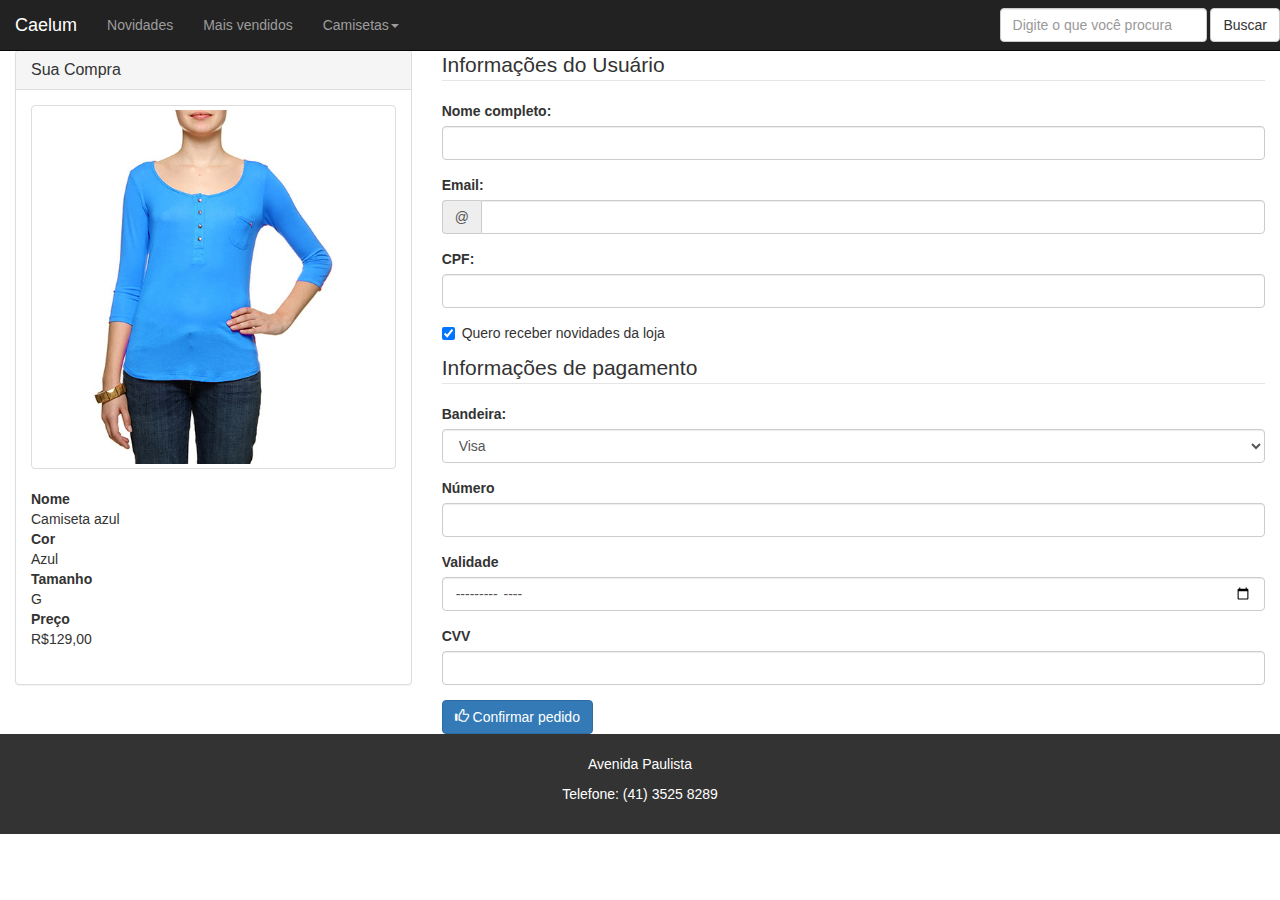
<file: Bootstrap - exercício loja virtual/carrinho.html>
<!DOCTYPE html>
<html>
	<head>
    	<meta charset="utf-8" />
        <title>Loja Virtual</title>
        <link rel="stylesheet" href="css/style.css" />
        <link rel="stylesheet" href="css/bootstrap.min.css" />
        <link rel="stylesheet" type="text/css" href="css/animate.css" />
        <meta name="viewport" content="width=device-width" />
       
    </head>
    
	<body>
    	<header>
        
            <nav class="navbar navbar-fixed-top navbar-inverse">
                <div class="navbar-header">
                    <a href="#home" class="navbar-brand">Caelum</a>
                    <button type="button" data-target=".navbar-collapse" data-toggle="collapse" class="navbar-toggle">Menu</button>
                </div>
                <div class="collapse navbar-collapse">
                    <ul class="navbar-nav nav">
                        <li><a href="#novidades">Novidades</a></li>
                        <li><a href="#maisVendidos">Mais vendidos</a></li>
                        <li class="dropdown"><a href="#" class="dropdown-toggle" data-toggle="dropdown">Camisetas<span class="caret"></span></a>
                        	<ul class="dropdown-menu">
                            	<li><a href="#">Masculino</a></li>
                            	<li><a href="#">Feminino</a></li>
                                <li><a href="#">Infantil</a></li>
                            
                            </ul>
                        </li>
                    </ul>
                    
                    <form class="navbar-form navbar-right">
                    	<div class="form-group">
                        	<input type="text" class="form-control" placeholder="Digite o que você procura" />
                    	</div>
                        <input type="submit" class="btn btn-default" value="Buscar" />
                    </form>
                </div>
            </nav>
            
    </header>
        
    	<main>
        	<div class="container-fluid">
            	<div class="row">
                	<div class="col-sm-4">
                    	<div class="panel panel-default">
                        	<div class="panel-heading">
                            	<h2 class="panel-title">Sua Compra</h2>	
                            </div>
                            <div class="panel-body">
                				<img src="img/produto.png" alt="Camiseta azul" class="img-responsive thumbnail" />
                                <dl>
                                    <dt>Nome</dt>
                                    <dd>Camiseta azul</dd>
                                    
                                    <dt>Cor</dt>
                                    <dd>Azul</dd>
                                    
                                    <dt>Tamanho</dt>
                                    <dd>G</dd>
                                    
                                    <dt>Preço</dt>
                                    <dd>R$129,00</dd>
                                </dl>
                            </div>
                	    </div>
                    </div>
               
           
                    <div class="col-sm-8">
                       <form>
                       		<fieldset>
                            	<legend>Informações do Usuário</legend>
                                <div class="form-group">
                                    <label for="nome">Nome completo:</label>
                                    <input id="nome" type="text" class="form-control" />
                                </div>
                                 <div class="form-group">
                                    <label for="email">Email:</label>
                                    <div class="input-group">
                                    	<span class="input-group-addon">@</span>
                                    	<input id="email" type="email" class="form-control" />
                                    </div>
                                </div>	
                                <div class="form-group">
                                    <label for="cpf">CPF:</label>
                                    <input id="cpf" type="text" class="form-control" />
                                </div>	
                               	<div class="checkbox">
                                    <label>
                                        <input type="checkbox" id="novidades" value="sim" checked="checked"/>
                                        Quero receber novidades da loja
                                    </label>
                                </div>
                            </fieldset>
                            
                            <fieldset>
                            	<legend>Informações de pagamento</legend>
        	                        <div class="form-group">
       									<label for="bandeira">Bandeira:</label>
                                        <select id="bandeira" class="form-control">
                                            <option value="visa">Visa</option>
                                            <option value="mastercard">Mastercard</option>
                                            <option value="amex">American Express</option>
                                        </select>
   									 </div>
                                     
                                     <div class="form-group">
      								 		<label for="numero">Número</label>
        									<input id="numero" type="number" class="form-control" />
   									 </div>

    								 <div class="form-group">
        									<label for="validade">Validade</label>
       										<input id="validade" type="month" class="form-control" />
   									 </div>

    								 <div class="form-group">
        									<label for="cvv">CVV</label>
        									<input id="cvv" type="text" maxlength="4" class="form-control" />
   									 </div>
                            </fieldset>
                       
                       		<button type="submit" class="btn btn-primary">
    					    <span class="glyphicon glyphicon-thumbs-up"></span>
       							 Confirmar pedido
   							</button>
                       </form>
                    </div>
                    
                </div>
             </div>
           
        </main>
        
        <footer>
        	<p>Avenida Paulista</p>
            <p>Telefone: (41) 3525 8289</p>
        </footer>
        <script src="js/jquery-2.2.3.min.js" type="text/javascript"></script>
    	<script src="js/bootstrap.min.js" type="text/javascript"></script>
        
    </body>

</html>
</file>
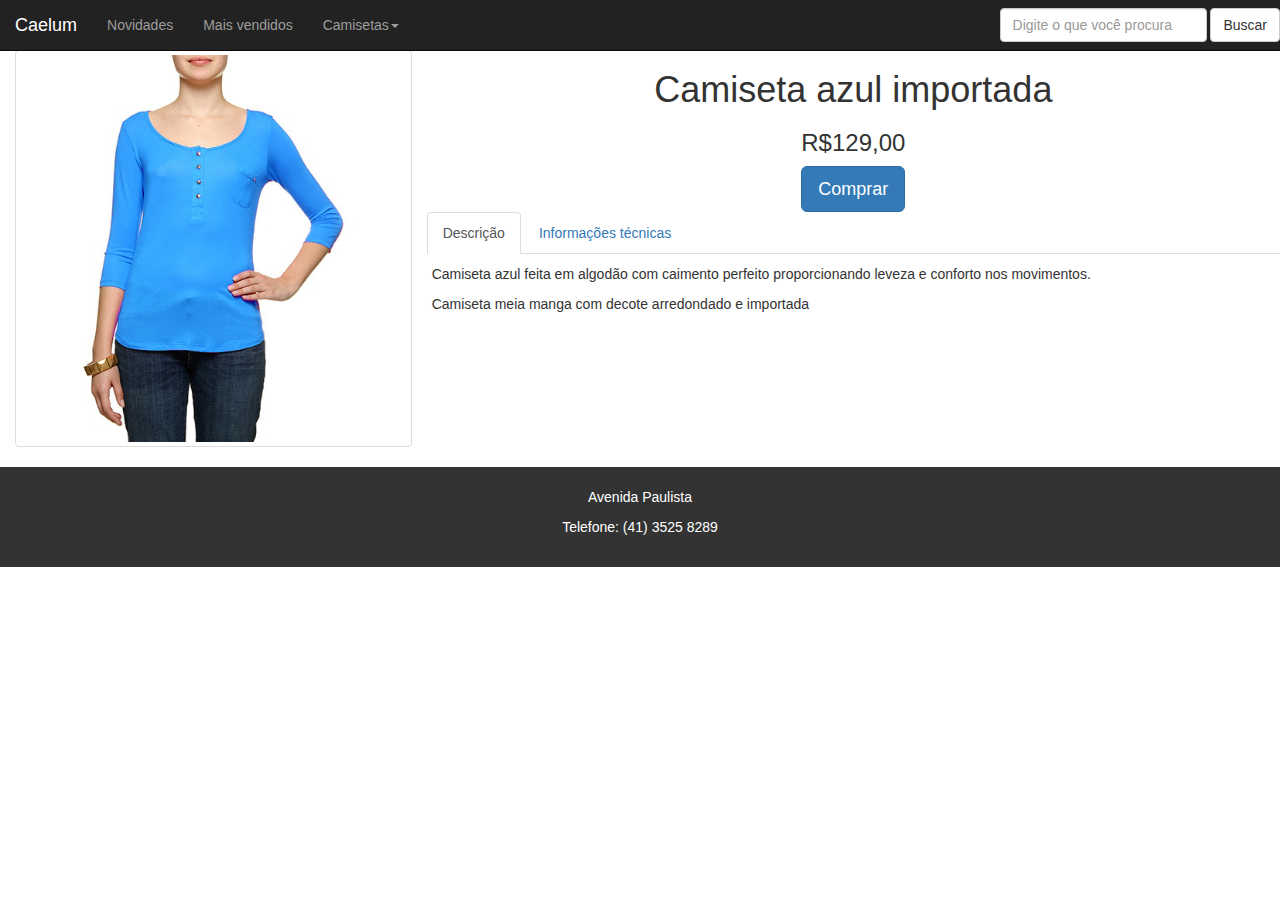
<file: Bootstrap - exercício loja virtual/produto.html>
<!DOCTYPE html>
<html>
	<head>
    	<meta charset="utf-8" />
        <title>Loja Virtual</title>
        <link rel="stylesheet" href="css/style.css" />
        <link rel="stylesheet" href="css/bootstrap.min.css" />
        <link rel="stylesheet" type="text/css" href="css/animate.css" />
        <meta name="viewport" content="width=device-width" />
        
    </head>
    
	<body>
    	<header>
        
            <nav class="navbar navbar-fixed-top navbar-inverse">
                <div class="navbar-header">
                    <a href="#home" class="navbar-brand">Caelum</a>
                    <button type="button" data-target=".navbar-collapse" data-toggle="collapse" class="navbar-toggle">Menu</button>
                </div>
                <div class="collapse navbar-collapse">
                    <ul class="navbar-nav nav">
                        <li><a href="#novidades">Novidades</a></li>
                        <li><a href="#maisVendidos">Mais vendidos</a></li>
                        <li class="dropdown"><a href="#" class="dropdown-toggle" data-toggle="dropdown">Camisetas<span class="caret"></span></a>
                        	<ul class="dropdown-menu">
                            	<li><a href="#">Masculino</a></li>
                            	<li><a href="#">Feminino</a></li>
                                <li><a href="#">Infantil</a></li>
                            
                            </ul>
                        </li>
                    </ul>
                    
                    <form class="navbar-form navbar-right">
                    	<div class="form-group">
                        	<input type="text" class="form-control" placeholder="Digite o que você procura" />
                    	</div>
                        <input type="submit" class="btn btn-default" value="Buscar" />
                    </form>
                </div>
            </nav>
            
    </header>
        
    	<main>
        	<div class="container-fluid">
            	<div class="row">
                	<div class="col-sm-4">
                		<img src="img/produto.png" alt="Camiseta azul" class="img-responsive thumbnail" />
                	</div>
                    <div class="col-sm-8">
                        <div class="text-center">
                            <h1>Camiseta azul importada</h1>
                            <h3>R$129,00</h3>
                            <a href="#" class="btn btn-primary btn-lg">Comprar</a>
                         </div>
                         <div class="row">
                         	<ul class="nav nav-tabs">
                            	<li class="nav active">
                                	<a href="#descricao" data-toggle="tab">Descrição</a>
                                </li>
                                
                                <li class="nav">
                                	<a href="#informacoes" data-toggle="tab">Informações técnicas</a>
                                </li>
                           </ul>
                         <div class="tab-content">
                         	<div class="tab-pane fade in active" id="descricao">
                            	<p>Camiseta azul feita em algodão com caimento perfeito proporcionando leveza e conforto nos movimentos.</p>
                         		<p>Camiseta meia manga com decote arredondado e importada</p>
                            </div>
                            <div class="tab-pane fade" id="informacoes">
                            	<table class="table table-responsive">
                                	<tbody>
                                		<tr>
                                        	<td>Tecido</td>
                                        	<td>Algodão</td>
                                		</tr>
                                        <tr>
                                        	<td>Tamanho</td>
                                            <td>P, M, G, GG</td>
                                        </tr>
                                        <tr>
                                        	<td>Fabridcante</td>
                                        	<td>Caelum</td>
                                        </tr>
                                		<tr>
                                        	<td>Origem</td>
                                            <td>China</td>
                                        </tr>
                                	</tbody>
                                </table>
                                
                            </div>
                         
                         
                         </div>
                         </div>
                    </div>
                    
                </div>
             </div>
           
        </main>
        
        <footer>
        	<p>Avenida Paulista</p>
            <p>Telefone: (41) 3525 8289</p>
        </footer>
        <script src="js/jquery-2.2.3.min.js" type="text/javascript"></script>
    	<script src="js/bootstrap.min.js" type="text/javascript"></script>
        
    </body>

</html>
</file>
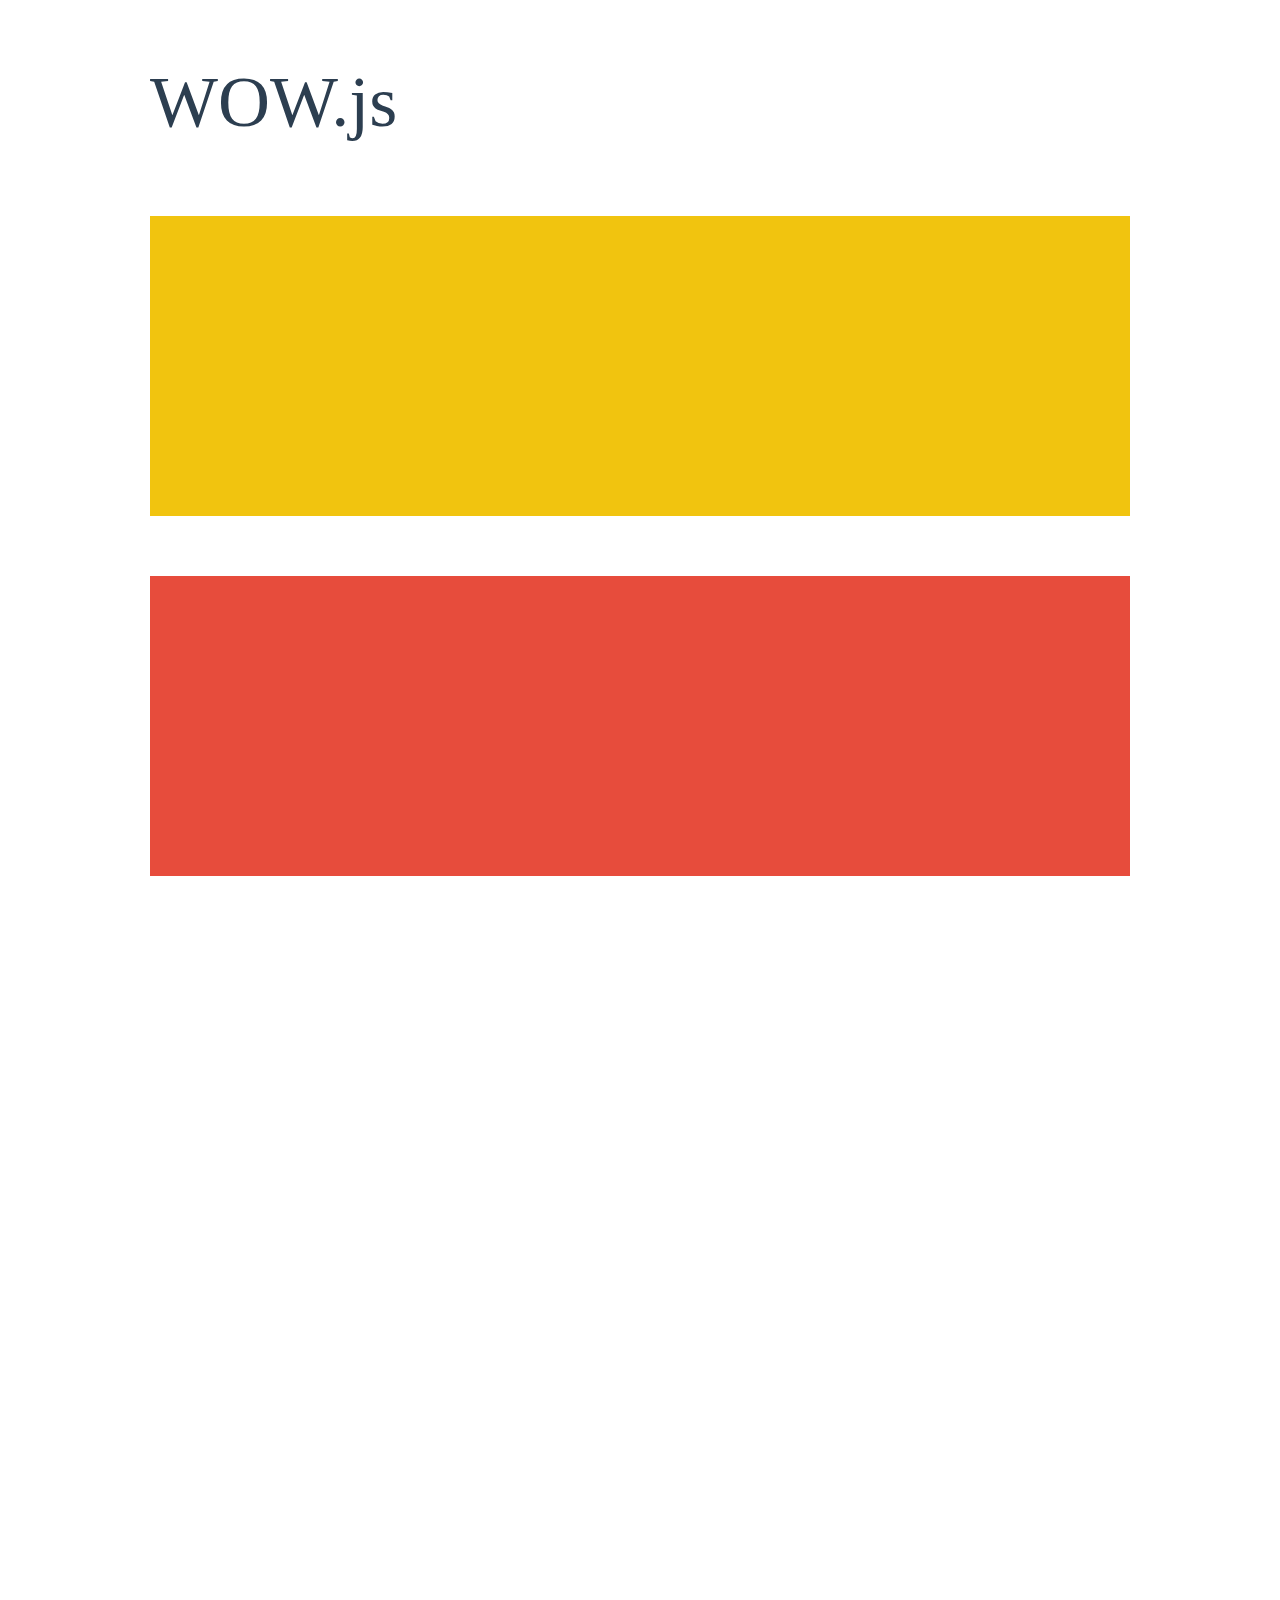
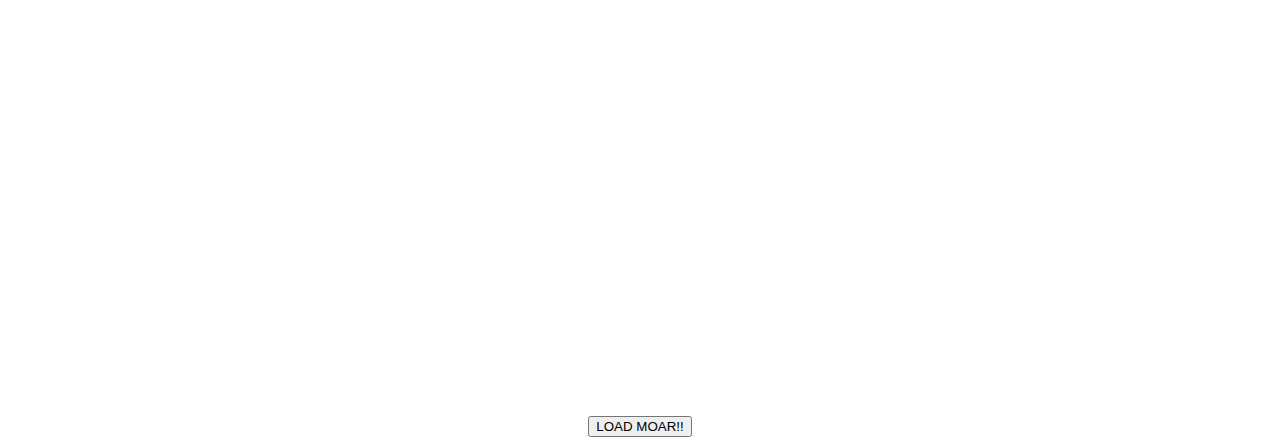
<file: Bootstrap Velocidade no front-end (alura) - OK/base/WOW-master/demo.html>
<!doctype html>

<html lang="en">
<head>
  <meta charset="utf-8">
  <title>WOW</title>
  <link rel="stylesheet" href="css/libs/animate.css">
  <link rel="stylesheet" href="css/site.css">
  <style>
    .wow:first-child {
      visibility: hidden;
    }
  </style>
  <!--[if IE]>
    <script src="http://html5shiv.googlecode.com/svn/trunk/html5.js"></script>
  <![endif]-->
</head>

<body>
  <div id="container">
    <header>
      <h1>WOW.js</h1>
    </header>
    <div id="main">
      <section class="wow fadeInDown" style="background-color: #f1c40f;"></section>
      <section class="wow pulse" style="background-color: #e74c3c;" data-wow-iteration="infinite" data-wow-duration="1500ms"></section>
      <section class="section--purple wow slideInRight" data-wow-delay="2s"></section>
      <section class="section--blue wow bounceInLeft" data-wow-offset="300"></section>
      <section class="section--green wow slideInLeft" data-wow-duration="4s"></section>
      <button id="moar">LOAD MOAR!!</button>
    </div>
  </div>
  <script src="dist/wow.js"></script>
  <script>
    wow = new WOW(
      {
        animateClass: 'animated',
        offset:       100,
        callback:     function(box) {
          console.log("WOW: animating <" + box.tagName.toLowerCase() + ">")
        }
      }
    );
    wow.init();
    document.getElementById('moar').onclick = function() {
      var section = document.createElement('section');
      section.className = 'section--purple wow fadeInDown';
      this.parentNode.insertBefore(section, this);
    };
  </script>
</body>
</html>
</file>
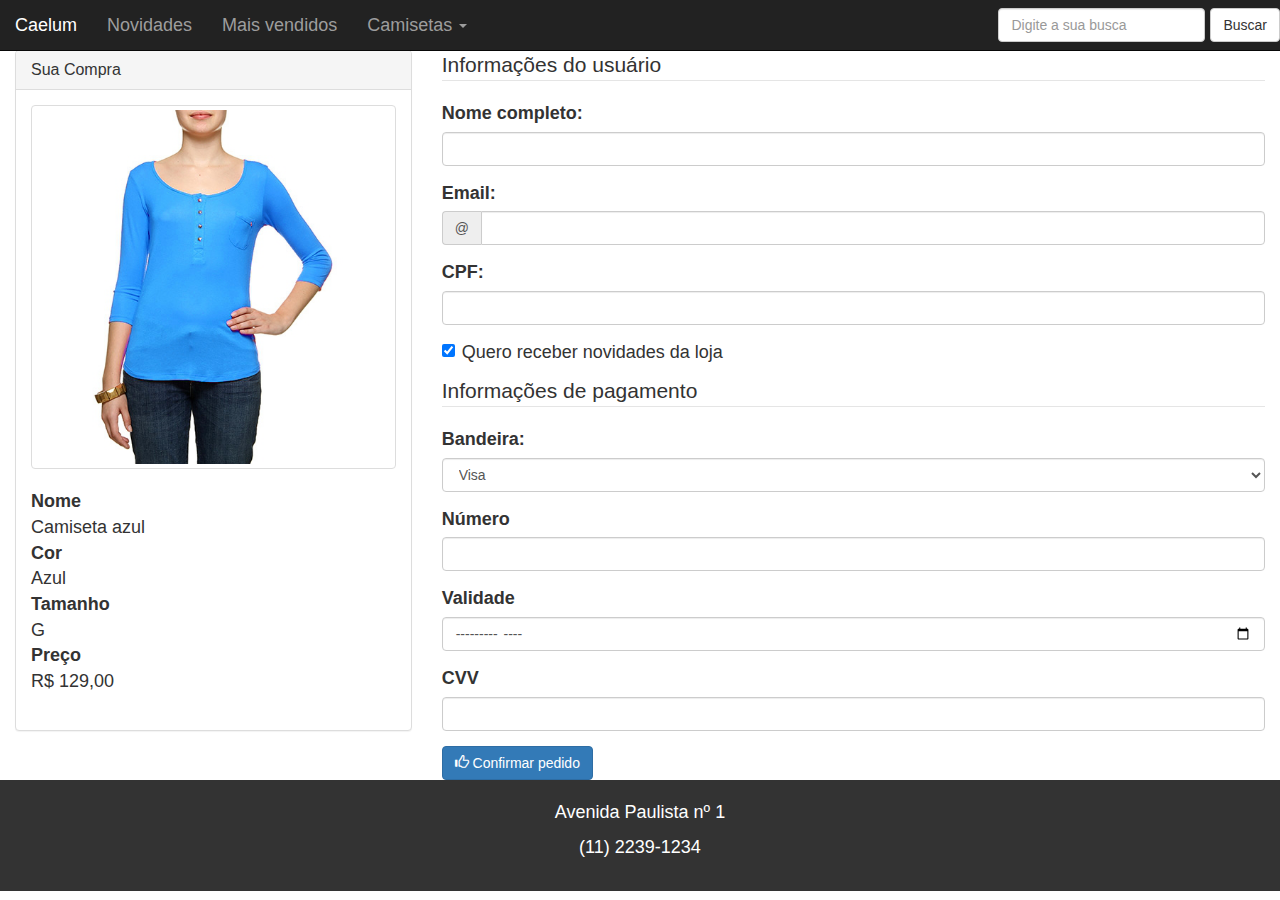
<file: Bootstrap Velocidade no front-end (alura) - OK/base/final-bootstrap/site-empresa/carrinho.html>
<!DOCTYPE html>
<html>
	<head>
		<meta charset="UTF-8" />
		<title>Loja virtual</title>
		<link rel="stylesheet" href="css/bootstrap.min.css" />
		<link rel="stylesheet" href="css/animate.css" />
		<meta name="viewport" content="width=device-width" />
		<style>
			body {
				font-size:18px;
			}
			.navbar-header button {
				color: #fff
			}
			.fullscreen {
				width:100%;
			}
			main {
				padding-top:50px;
			}
			footer {
				background:#333;
				color:#fff;
				padding:20px 0;
				text-align:center;
			}
			.tab-pane {
				padding:10px 5px;
			}
		</style>
	</head>
	<body>
		<header>
			<nav class="navbar navbar-inverse navbar-fixed-top">
				<div class="navbar-header">
					<a href="#home" class="navbar-brand">Caelum</a>
					<button type="button" data-target=".navbar-collapse" data-toggle="collapse" class="navbar-toggle">Menu</button>
				</div>
				<div class="collapse navbar-collapse">
					<ul class="navbar-nav nav">
						<li><a href="#novidades">Novidades</a></li>
						<li><a href="#maisVendidos">Mais vendidos</a></li>
						<li class="dropdown">
							<a href="#" class="dropdown-toggle" data-toggle="dropdown">
								Camisetas
								<span class="caret"></span>
							</a>
							<ul class="dropdown-menu">
								<li><a href="#">Masculinas</a></li>
								<li><a href="#">Femininas</a></li>
								<li><a href="#">Infantil</a></li>
							</ul>
						</li>
					</ul>
					<form class="navbar-form navbar-right">
						<div class="form-group">
							<input type="text" class="form-control" placeholder="Digite a sua busca" />
						</div>
						<input type="submit" value="Buscar" class="btn btn-default" />
					</form>
				</div>
			</nav>
		</header>
		<main>
			<div class="container-fluid">
				<div class="row">
					<div class="col-sm-4">
						<div class="panel panel-default">
							<div class="panel-heading">
								<h2 class="panel-title">Sua Compra</h2>
							</div>
							<div class="panel-body">
								<img src="img/produto.png" alt="Camiseta azul" class="img-responsive thumbnail">

								<dl>
									<dt>Nome</dt>
									<dd>Camiseta azul</dd>

									<dt>Cor</dt>
									<dd>Azul</dd>

									<dt>Tamanho</dt>
									<dd>G</dd>

									<dt>Preço</dt>
									<dd>R$ 129,00</dd>
								</dl>
							</div>
						</div>
					</div>

					<div class="col-sm-8">
						<form>
							<fieldset>
								<legend>Informações do usuário</legend>
								<div class="form-group">
									<label for="nome">Nome completo:</label>
									<input id="nome" type="text" class="form-control" />
								</div>

								<div class="form-group">
									<label for="email">Email:</label>
									<div class="input-group">
										<span class="input-group-addon">@</span>
										<input id="email" type="email" class="form-control" />
									</div>
								</div>

								<div class="form-group">
									<label for="cpf">CPF:</label>
									<input id="cpf" type="text" class="form-control" />
								</div>

								<div class="checkbox">
									<label>
										<input type="checkbox" id="novidades" value="sim" checked="checked" />
										Quero receber novidades da loja
									</label>
								</div>
							</fieldset>

							<fieldset>
								<legend>Informações de pagamento</legend>

								<div class="form-group">
									<label for="bandeira">Bandeira:</label>
									<select id="bandeira" class="form-control">
										<option value="visa">Visa</option>
										<option value="mastercard">Mastercard</option>
										<option value="amex">American Express</option>
									</select>
								</div>

								<div class="form-group">
									<label for="numero">Número</label>
									<input id="numero" type="number" class="form-control" />
								</div>

								<div class="form-group">
									<label for="validade">Validade</label>
									<input id="validade" type="month" class="form-control" />
								</div>

								<div class="form-group">
									<label for="cvv">CVV</label>
									<input id="cvv" type="text" maxlength="4" class="form-control" />
								</div>
							</fieldset>

							<button type="submit" class="btn btn-primary">
								<span class="glyphicon glyphicon-thumbs-up"></span>
								Confirmar pedido
							</button>
						</form>
					</div>
				</div>
			</div>
		</main>
		<footer>
			<p>Avenida Paulista nº 1</p>
    		<p>(11) 2239-1234</p>
		</footer>
		<script src="js/jquery-2.2.0.min.js" type="text/javascript"></script>
		<script src="js/bootstrap.min.js" type="text/javascript"></script>
	</body>
</html>
</file>
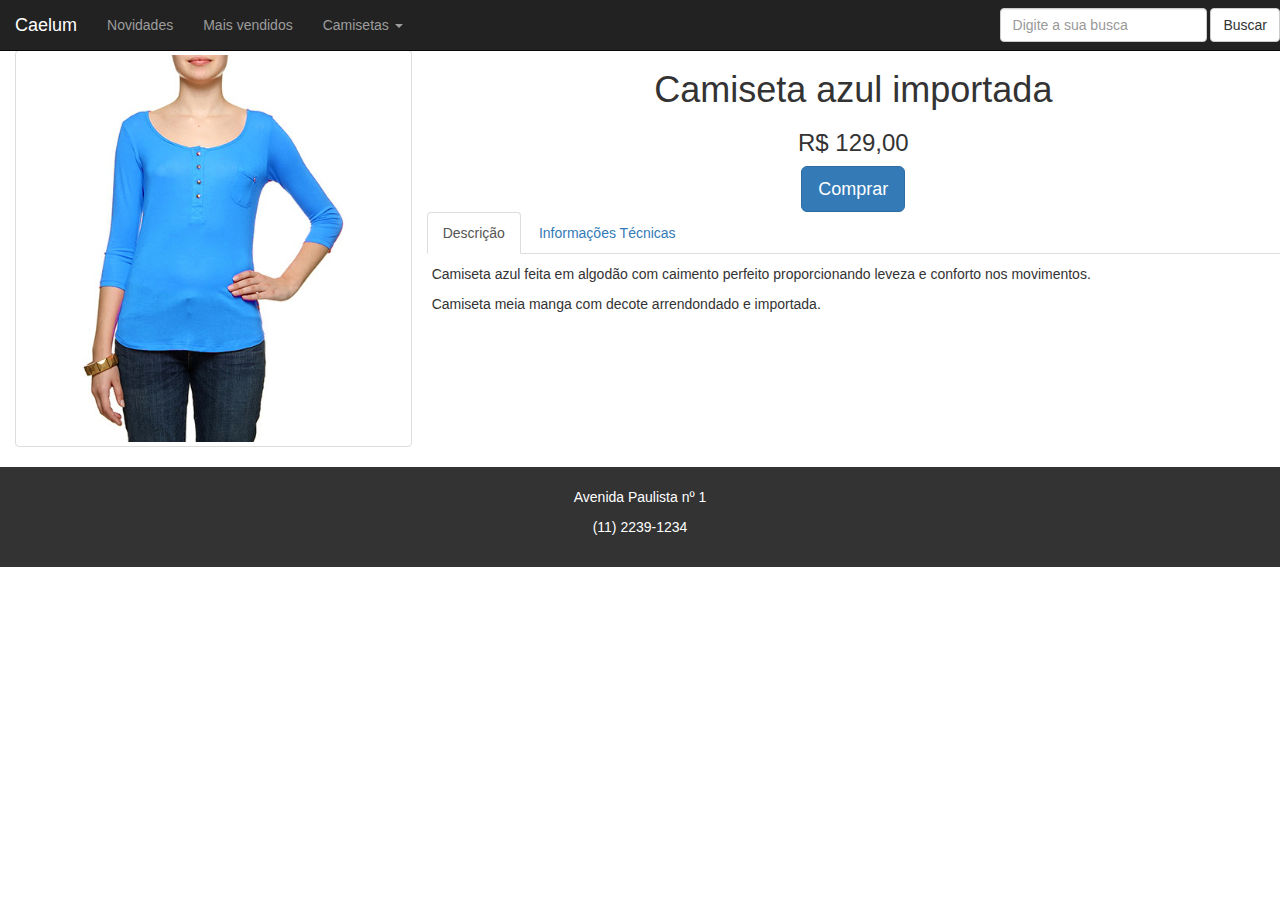
<file: Bootstrap Velocidade no front-end (alura) - OK/base/final-bootstrap/site-empresa/produto.html>
<!DOCTYPE html>
<html>
	<head>
		<meta charset="UTF-8" />
		<title>Loja virtual</title>
		<link rel="stylesheet" href="css/bootstrap.min.css" />
		<link rel="stylesheet" href="css/animate.css" />
		<meta name="viewport" content="width=device-width" />
		<style>
			.navbar-header button {
				color: #fff
			}
			.fullscreen {
				width:100%;
			}
			main {
				padding-top:50px;
			}
			footer {
				background:#333;
				color:#fff;
				padding:20px 0;
				text-align:center;
			}
			.tab-pane {
				padding:10px 5px;
			}
		</style>
	</head>
	<body>
		<header>
			<nav class="navbar navbar-inverse navbar-fixed-top">
				<div class="navbar-header">
					<a href="#home" class="navbar-brand">Caelum</a>
					<button type="button" data-target=".navbar-collapse" data-toggle="collapse" class="navbar-toggle">Menu</button>
				</div>
				<div class="collapse navbar-collapse">
					<ul class="navbar-nav nav">
						<li><a href="#novidades">Novidades</a></li>
						<li><a href="#maisVendidos">Mais vendidos</a></li>
						<li class="dropdown">
							<a href="#" class="dropdown-toggle" data-toggle="dropdown">
								Camisetas
								<span class="caret"></span>
							</a>
							<ul class="dropdown-menu">
								<li><a href="#">Masculinas</a></li>
								<li><a href="#">Femininas</a></li>
								<li><a href="#">Infantil</a></li>
							</ul>
						</li>
					</ul>
					<form class="navbar-form navbar-right">
						<div class="form-group">
							<input type="text" class="form-control" placeholder="Digite a sua busca" />
						</div>
						<input type="submit" value="Buscar" class="btn btn-default" />
					</form>
				</div>
			</nav>
		</header>
		<main>
			<div class="container-fluid">
				<div class="row">
					<div class="col-sm-4">
						<img src="img/produto.png" alt="Camiseta azul" class="img-responsive thumbnail">
					</div>
	
					<div class="col-sm-8">
						<div class="text-center">
							<h1>Camiseta azul importada</h1>
							<h3>R$ 129,00</h3>
							<a href="#" class="btn btn-primary btn-lg">Comprar</a>
						</div>

						<div class="row">
							<ul class="nav nav-tabs">
								<li class="nav active">
									<a href="#descricao" data-toggle="tab">Descrição</a>
								</li>
								<li class="nav">
									<a href="#informacoes" data-toggle="tab">Informações Técnicas</a>
								</li>
							</ul>
							<div class="tab-content">
								<div class="tab-pane fade in active" id="descricao">
									<p>
										Camiseta azul feita em algodão com caimento perfeito proporcionando leveza e conforto nos movimentos.
									</p>
									<p>
										Camiseta meia manga com decote arrendondado e importada.
									</p>
								</div>

								<div class="tab-pane fade" id="informacoes">
									<table class="table table-responsive">
										<tbody>
											<tr>
												<td>Tecido</td>
												<td>Algodão</td>
											</tr>
											<tr>
												<td>Tamanho</td>
												<td>P, M, G, GG</td>
											</tr>
											<tr>
												<td>Fabricante</td>
												<td>Caelum</td>
											</tr>
											<tr>
												<td>Origem</td>
												<td>China</td>
											</tr>
										</tbody>
									</table>
								</div>
							</div>
						</div>
					</div>
				</div>
			</div>
		</main>
		<footer>
			<p>Avenida Paulista nº 1</p>
    		<p>(11) 2239-1234</p>
		</footer>
		<script src="js/jquery-2.2.0.min.js" type="text/javascript"></script>
		<script src="js/bootstrap.min.js" type="text/javascript"></script>
	</body>
</html>
</file>
<file: css/style.css>
@charset "utf-8";
/* CSS Document */
.navbar-header button {
	color: #fff;
	background-color: #023E6F;
	}
	
.fullscreen {
	width: 100%;
	}
	
main {
	padding-top: 50px;
	}
	
.glyphicon-chevron-left {
	color: #E3D33C;
	}
	
.glyphicon-chevron-right {
	color: #E3D33C;
	}
			
footer {
	background: #333;
	color: #fff;
	text-align: center;
	padding: 20px 0;
	}
	
.tab-pane {
	padding:10px 5px;
			}
			
.margen-titulo { 
	margin-left: 50px;
		}

.margem-menu { 
	margin-left: 30px;
	}

.margem-buscar { 
	margin-right: 20px;
	}
	
.margen-titulo-roupa {
	margin-left: 40px;
	}

.margen-baixo {
	margin-bottom: 50px;
	
	}

.carousel-caption h3 { 
  font-size: 45px;
}

.carousel-caption p { 
  font-size: 23px;
}

	
@media (max-width: 767px) {
	
.margen-titulo { 
	margin-left: 0px;
		}	
	
.margem-menu { 
	margin-left: 0px;
	}
	
.margem-buscar {
	margin-right: 0px;
	
	}
  
.carousel-caption h3 { 
  font-size: 23px;
}

.carousel-caption p { 
  font-size: 12px;
}

  .carousel-indicators {
    display: none;
  }

	
}
</file>
<file: Bootstrap - exercício loja virtual/css/style.css>
@charset "utf-8";
/* CSS Document */
.navbar-header button {
	color: #fff;
	background-color: #023E6F;
	}
	
.fullscreen {
	width: 100%;
	}
	
main {
	padding-top: 50px;
	}
	
.glyphicon-chevron-left {
	color: #E3D33C;
	}
	
.glyphicon-chevron-right {
	color: #E3D33C;
	}
			
footer {
	background: #333;
	color: #fff;
	text-align: center;
	padding: 20px 0;
	}
	
.tab-pane {
	padding:10px 5px;
			}
</file>
<file: Bootstrap Velocidade no front-end (alura) - OK/base/WOW-master/css/site.css>
h1 {
  font-size:     72px;
  line-height:   1.5;
  color: #2c3e50;
  font-weight:   100;
}

#container {
  width:  980px;
  margin: 0 auto;
}

section {
  height: 300px;
  margin: 60px 0;
}

.section--purple {
  background-color: #9b59b6;
}

.section--blue {
  background-color: #3498db;
}

.section--green {
  background-color: #2ecc71;
}

#main {
  text-align: center;
}

#more {
  margin: 20px auto 48px;
}
</file>
